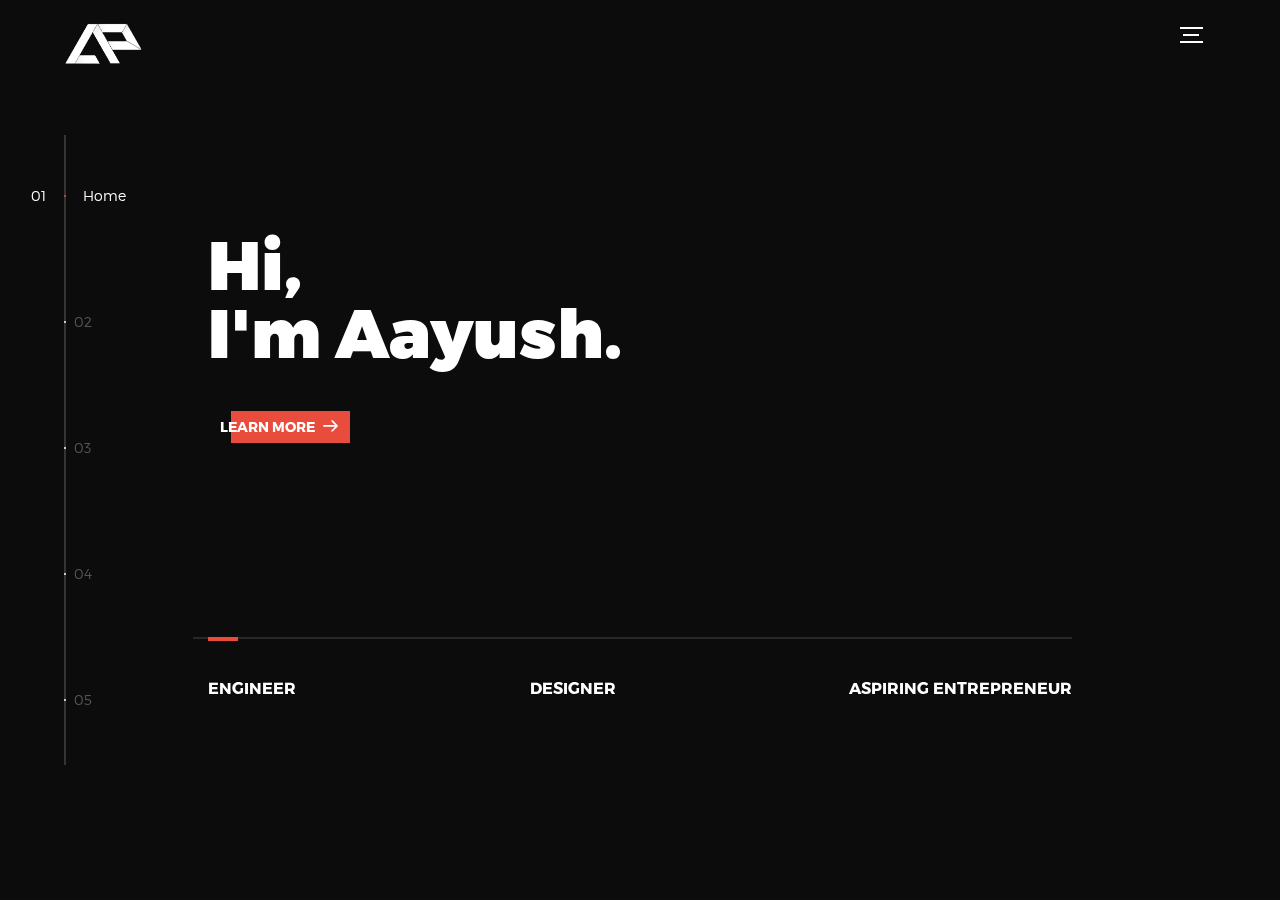
<file: index.html>
<!DOCTYPE html>
<html lang="en">
<head>
  <title>Aayush Patel</title>
  <meta charset="utf-8">
  <meta name="viewport" content="width=device-width, initial-scale=1">
  <meta http-equiv="X-UA-Compatible" content="IE=edge">
  <meta name="description" content="HTML5 website template">
  <meta name="keywords" content="global, template, html, sass, jquery">
  <meta name="author" content="Bucky Maler">
  <link rel="stylesheet" href="assets/css/main.css">
</head>
<body>

<!-- notification for small viewports and landscape oriented smartphones -->
<div class="device-notification">
  <a class="device-notification--logo" href="#0">
    <img src="assets/img/logo.png" alt="Global" style="height 3em">
  </a>
  <p class="device-notification--message">Global has so much to offer that we must request you orient your device to portrait or find a larger screen. You won't be disappointed.</p>
</div>

<div class="perspective effect-rotate-left">
  <div class="container"><div class="outer-nav--return"></div>
    <div id="viewport" class="l-viewport">
      <div class="l-wrapper">
        <header class="header">
          <a class="header--logo" href="/index.html">
            <img src="assets/img/logo.png" style="height: 3em" href="/index.html">
            <!--<p>Global</p>-->
          </a>
          <div class="header--nav-toggle">
            <span></span>
          </div>
        </header>
        <nav class="l-side-nav">
          <ul class="side-nav">
            <li class="is-active"><span>Home</span></li>
            <li><span>About</span></li>
            <li><span>Projects</span></li>
            <li><span>Résumé</span></li>
            <li><span>Contact</span></li>
          </ul>
        </nav>
        <ul class="l-main-content main-content">
            
            
            
          <li class="l-section section section--is-active">
            <div class="intro">
              <div class="intro--banner">
                <h1>Hi,<br>I'm Aayush.</h1>
                <button class="cta">Learn More
                  <svg version="1.1" id="Layer_1" xmlns="http://www.w3.org/2000/svg" xmlns:xlink="http://www.w3.org/1999/xlink" x="0px" y="0px" viewBox="0 0 150 118" style="enable-background:new 0 0 150 118;" xml:space="preserve">
                  <g transform="translate(0.000000,118.000000) scale(0.100000,-0.100000)">
                    <path d="M870,1167c-34-17-55-57-46-90c3-15,81-100,194-211l187-185l-565-1c-431,0-571-3-590-13c-55-28-64-94-18-137c21-20,33-20,597-20h575l-192-193C800,103,794,94,849,39c20-20,39-29,61-29c28,0,63,30,298,262c147,144,272,271,279,282c30,51,23,60-219,304C947,1180,926,1196,870,1167z"/>
                  </g>
                  </svg>
                  <span class="btn-background"></span>
                </button>
                <!--<img src="assets/img/introduction-visual.png" alt="Welcome">-->
              </div>
              <div class="intro--options">
                <a>
                  <h3>Engineer</h3>
                </a>
                <a>
                  <h3>Designer</h3>
                </a>
                <a>
                  <h3>Aspiring Entrepreneur</h3>
                </a>
              </div>
            </div>
          </li>
            
            
            <!-- and I am a second-year student at the University of California, Berkeley. I am majoring in <b style="font-weight: 600">mechanical engineering</b> and minoring in <b style="font-weight: 600">electrical engineering</b> and <b style="font-weight: 600">computer science</b>, with a focus on <b style="font-weight: 600">product design</b> and <b style="font-weight: 600">entrepreneurship-->
            
            
          <li class="l-section section">
            <div class="about">
              <div class="about--banner">
                  <h3 style="display: inline">I am a second-year student attending </h3>
                  <h2 style="display: inline">UC Berkeley</h2>
                  <h3 style="display: inline">.</h3>
                  <br>
                  <br>
                  <h3 style="display: inline">I am majoring in </h3>
                  <h2 style="display: inline">mechanical engineering</h2>
                  <h3 style="display: inline"> and minoring in </h3>
                  <h2 style="display: inline">electrical engineering </h2>
                  <h3 style="display: inline"> and </h3>
                  <h2 style="display: inline">computer science</h2>
                  <h3 style="display: inline">, with a focus on </h3>
                  <h2 style="display:inline">product design </h2>
                  <h3 style="display: inline">and </h3>
                  <h2 style="display: inline"> entrepreneurship </h2>
                  <h3 style="display: inline">.</h3>
                  <br>
                  <br>
                    <br>
                  <h3>On my <i>free time</i>, I'm usually:</h3>
                  
                    <h3 >Hacking, DIY-ing, Learning off Youtube, Photographing, Listening to EDM</h3>
                  
                <!--<a href="#0">Learn More
                  <span>
                    <svg version="1.1" id="Layer_1" xmlns="http://www.w3.org/2000/svg" xmlns:xlink="http://www.w3.org/1999/xlink" x="0px" y="0px" viewBox="0 0 150 118" style="enable-background:new 0 0 150 118;" xml:space="preserve">
                    <g transform="translate(0.000000,118.000000) scale(0.100000,-0.100000)">
                      <path d="M870,1167c-34-17-55-57-46-90c3-15,81-100,194-211l187-185l-565-1c-431,0-571-3-590-13c-55-28-64-94-18-137c21-20,33-20,597-20h575l-192-193C800,103,794,94,849,39c20-20,39-29,61-29c28,0,63,30,298,262c147,144,272,271,279,282c30,51,23,60-219,304C947,1180,926,1196,870,1167z"/>
                    </g>
                    </svg>
                  </span>
                </a>-->
                
              </div>
                
              <!--<div class="about--options">
                <a href="#0">
                  <h3>Winners</h3>
                </a>
                <a href="#0">
                  <h3>Philosophy</h3>
                </a>
                <a href="#0">
                  <h3>History</h3>
                </a>
              </div>-->
            </div>
            <div><img src="assets/img/bear2.png" class="customimg"></div>
          </li>
            
            
            
            
          <li class="l-section section">
            <div class="work">
              <h2>Some stuff I've been working on.</h2>
              <div class="work--lockup">
                <ul class="slider">
                  <li class="slider--item slider--item-left">
                    <a href="#0">
                      <div class="slider--item-image">
                        <img src="assets/img/vacuum.jpg" alt="Victory">
                      </div>
                      <p class="slider--item-title">TVAC Chamber</p>
                      <p class="slider--item-description">-Led the design and depressurization of an industry-scale vacuum chamber for flight-ready satellite TVAC testing</p>
                    </a>
                  </li>
                  <li class="slider--item slider--item-center">
                    <a href="#0">
                      <div class="slider--item-image">
                        <img src="assets/img/plane.png" alt="Metiew and Smith">
                      </div>
                      <p class="slider--item-title">VTOL PAV</p>
                      <p class="slider--item-description">-Designed a personal air vehicle for middle-class consumers<br>-Awarded 1st Place by ASME and Best Use of Fusion 360 by Autodesk</p>
                    </a>
                  </li>
                  <li class="slider--item slider--item-right">
                    <a href="#0">
                      <div class="slider--item-image">
                        <img src="assets/img/SMS%20Chatbot.jpg" alt="Alex Nowak">
                      </div>
                      <p class="slider--item-title">Nest Chatbot</p>
                      <p class="slider--item-description">-Developed a NLP-based chatbot to control Nest Thermostats<br>-Awarded Best Use of Google App Engine by Google</p>
                    </a>
                  </li>
                </ul>
                <div class="slider--prev">
                  <svg version="1.1" id="Layer_1" xmlns="http://www.w3.org/2000/svg" xmlns:xlink="http://www.w3.org/1999/xlink" x="0px" y="0px"
                  viewBox="0 0 150 118" style="enable-background:new 0 0 150 118;" xml:space="preserve">
                  <g transform="translate(0.000000,118.000000) scale(0.100000,-0.100000)">
                    <path d="M561,1169C525,1155,10,640,3,612c-3-13,1-36,8-52c8-15,134-145,281-289C527,41,562,10,590,10c22,0,41,9,61,29
                    c55,55,49,64-163,278L296,510h575c564,0,576,0,597,20c46,43,37,109-18,137c-19,10-159,13-590,13l-565,1l182,180
                    c101,99,187,188,193,199c16,30,12,57-12,84C631,1174,595,1183,561,1169z"/>
                  </g>
                  </svg>
                </div>
                <div class="slider--next">
                  <svg version="1.1" id="Layer_1" xmlns="http://www.w3.org/2000/svg" xmlns:xlink="http://www.w3.org/1999/xlink" x="0px" y="0px" viewBox="0 0 150 118" style="enable-background:new 0 0 150 118;" xml:space="preserve">
                  <g transform="translate(0.000000,118.000000) scale(0.100000,-0.100000)">
                    <path d="M870,1167c-34-17-55-57-46-90c3-15,81-100,194-211l187-185l-565-1c-431,0-571-3-590-13c-55-28-64-94-18-137c21-20,33-20,597-20h575l-192-193C800,103,794,94,849,39c20-20,39-29,61-29c28,0,63,30,298,262c147,144,272,271,279,282c30,51,23,60-219,304C947,1180,926,1196,870,1167z"/>
                  </g>
                  </svg>
                </div>
              </div>
            </div>
          </li>
            
            
            
            
            
    <li class="l-section section">    
        <div class="resume_banner">

            <div class="resume_box" >
          
                <img class="resume_img" src="assets/img/resume.png">
                
            </div>
            <div class="button_box1">
                <a class="resume_button" href="assets/img/resume.png" target="_blank">Open in New Tab</a>
            </div>
            <div class="button_box2">
                <a class="resume_button" href="assets/img/resume.png" download="Aayush_Patel_Resume">Download</a>
            </div>
            
        </div>
    </li>
        
            
        
            
          
            
          <li class="l-section section">
            <div class="contact">
              <div class="contact--lockup">
                <div class="modal">
                  <div class="modal--information">
                    <p>Berkeley, CA</p>
                    <p>37.8719° N, 122.2585° W</p>
    
                  </div>
                  <ul class="modal--options">
                    <li><a href="https://www.linkedin.com/in/aayushpatel1/" target="_blank">Linkedin</a></li>
                    <li><a href="mailto:aayushpatel76@gmail.com">Email</a></li>
                  </ul>
                </div>
              </div>
            </div>
          </li>
            
          <!--  
          <li class="l-section section">
            <div class="hire">
              <h2>You want us to do</h2>
               checkout formspree.io for easy form setup
              <form class="work-request">
                <div class="work-request--options">
                  <span class="options-a">
                    <input id="opt-1" type="checkbox" value="app design">
                    <label for="opt-1">
                      <svg version="1.1" id="Layer_1" xmlns="http://www.w3.org/2000/svg" xmlns:xlink="http://www.w3.org/1999/xlink" x="0px" y="0px"
                      viewBox="0 0 150 111" style="enable-background:new 0 0 150 111;" xml:space="preserve">
                      <g transform="translate(0.000000,111.000000) scale(0.100000,-0.100000)">
                        <path d="M950,705L555,310L360,505C253,612,160,700,155,700c-6,0-44-34-85-75l-75-75l278-278L550-5l475,475c261,261,475,480,475,485c0,13-132,145-145,145C1349,1100,1167,922,950,705z"/>
                      </g>
                      </svg>
                      App Design
                    </label>
                    <input id="opt-2" type="checkbox" value="graphic design">
                    <label for="opt-2">
                      <svg version="1.1" id="Layer_1" xmlns="http://www.w3.org/2000/svg" xmlns:xlink="http://www.w3.org/1999/xlink" x="0px" y="0px"
                      viewBox="0 0 150 111" style="enable-background:new 0 0 150 111;" xml:space="preserve">
                      <g transform="translate(0.000000,111.000000) scale(0.100000,-0.100000)">
                        <path d="M950,705L555,310L360,505C253,612,160,700,155,700c-6,0-44-34-85-75l-75-75l278-278L550-5l475,475c261,261,475,480,475,485c0,13-132,145-145,145C1349,1100,1167,922,950,705z"/>
                      </g>
                      </svg>
                      Graphic Design
                    </label>
                    <input id="opt-3" type="checkbox" value="motion design">
                    <label for="opt-3">
                      <svg version="1.1" id="Layer_1" xmlns="http://www.w3.org/2000/svg" xmlns:xlink="http://www.w3.org/1999/xlink" x="0px" y="0px"
                      viewBox="0 0 150 111" style="enable-background:new 0 0 150 111;" xml:space="preserve">
                      <g transform="translate(0.000000,111.000000) scale(0.100000,-0.100000)">
                        <path d="M950,705L555,310L360,505C253,612,160,700,155,700c-6,0-44-34-85-75l-75-75l278-278L550-5l475,475c261,261,475,480,475,485c0,13-132,145-145,145C1349,1100,1167,922,950,705z"/>
                      </g>
                      </svg>
                      Motion Design
                    </label>
                  </span>
                  <span class="options-b">
                    <input id="opt-4" type="checkbox" value="ux design">
                    <label for="opt-4">
                      <svg version="1.1" id="Layer_1" xmlns="http://www.w3.org/2000/svg" xmlns:xlink="http://www.w3.org/1999/xlink" x="0px" y="0px"
                      viewBox="0 0 150 111" style="enable-background:new 0 0 150 111;" xml:space="preserve">
                      <g transform="translate(0.000000,111.000000) scale(0.100000,-0.100000)">
                        <path d="M950,705L555,310L360,505C253,612,160,700,155,700c-6,0-44-34-85-75l-75-75l278-278L550-5l475,475c261,261,475,480,475,485c0,13-132,145-145,145C1349,1100,1167,922,950,705z"/>
                      </g>
                      </svg>
                      UX Design
                    </label>
                    <input id="opt-5" type="checkbox" value="webdesign">
                    <label for="opt-5">
                      <svg version="1.1" id="Layer_1" xmlns="http://www.w3.org/2000/svg" xmlns:xlink="http://www.w3.org/1999/xlink" x="0px" y="0px"
                      viewBox="0 0 150 111" style="enable-background:new 0 0 150 111;" xml:space="preserve">
                      <g transform="translate(0.000000,111.000000) scale(0.100000,-0.100000)">
                        <path d="M950,705L555,310L360,505C253,612,160,700,155,700c-6,0-44-34-85-75l-75-75l278-278L550-5l475,475c261,261,475,480,475,485c0,13-132,145-145,145C1349,1100,1167,922,950,705z"/>
                      </g>
                      </svg>
                      Webdesign
                    </label>
                    <input id="opt-6" type="checkbox" value="marketing">
                    <label for="opt-6">
                      <svg version="1.1" id="Layer_1" xmlns="http://www.w3.org/2000/svg" xmlns:xlink="http://www.w3.org/1999/xlink" x="0px" y="0px"
                      viewBox="0 0 150 111" style="enable-background:new 0 0 150 111;" xml:space="preserve">
                      <g transform="translate(0.000000,111.000000) scale(0.100000,-0.100000)">
                        <path d="M950,705L555,310L360,505C253,612,160,700,155,700c-6,0-44-34-85-75l-75-75l278-278L550-5l475,475c261,261,475,480,475,485c0,13-132,145-145,145C1349,1100,1167,922,950,705z"/>
                      </g>
                      </svg>
                      Marketing
                    </label>
                  </span>
                </div>
                <div class="work-request--information">
                  <div class="information-name">
                    <input id="name" type="text" spellcheck="false">
                    <label for="name">Name</label>
                  </div>
                  <div class="information-email">
                    <input id="email" type="email" spellcheck="false">
                    <label for="email">Email</label>
                  </div>
                </div>
                <input type="submit" value="Send Request">
              </form>
            </div>
          </li>
        --> 
            
            
            
            
            
        </ul>
      </div>
    </div>
  </div>
  <ul class="outer-nav">
    <li >Home</li>
    <li>About</li>
    <li>Projects</li>
    <li>Résumé</li>
    <li>Contact</li>
  </ul>
</div>

<script src="https://ajax.googleapis.com/ajax/libs/jquery/2.2.4/jquery.min.js"></script>
<script>window.jQuery || document.write('<script src="assets/js/vendor/jquery-2.2.4.min.js"><\/script>')</script>
<script src="assets/js/functions-min.js"></script>
</body>
</html>
</file>
<file: assets/css/main.css>
@font-face {
    font-family: 'Montserrat';
    src: url("fonts/Montserrat-Black.eot");
    src: local("☺"), url("fonts/Montserrat-Black.woff") format("woff"), url("fonts/Montserrat-Black.ttf") format("truetype"), url("fonts/Montserrat-Black.svg") format("svg");
    font-weight: 900;
    font-style: normal
}

@font-face {
    font-family: 'Montserrat';
    src: url("fonts/Montserrat-Bold.eot");
    src: local("☺"), url("fonts/Montserrat-Bold.woff") format("woff"), url("fonts/Montserrat-Bold.ttf") format("truetype"), url("fonts/Montserrat-Bold.svg") format("svg");
    font-weight: 700;
    font-style: normal
}

@font-face {
    font-family: 'Montserrat';
    src: url("fonts/Montserrat-Regular.eot");
    src: local("☺"), url("fonts/Montserrat-Regular.woff") format("woff"), url("fonts/Montserrat-Regular.ttf") format("truetype"), url("fonts/Montserrat-Regular.svg") format("svg");
    font-weight: 400;
    font-style: normal
}

@font-face {
    font-family: 'Montserrat';
    src: url("fonts/Montserrat-Light.eot");
    src: local("☺"), url("fonts/Montserrat-Light.woff") format("woff"), url("fonts/Montserrat-Light.ttf") format("truetype"), url("fonts/Montserrat-Light.svg") format("svg");
    font-weight: 300;
    font-style: normal
}


/*! normalize.css v3.0.2 | MIT License | git.io/normalize */

html {
    font-family: sans-serif;
    -ms-text-size-adjust: 100%;
    -webkit-text-size-adjust: 100%
}

body {
    margin: 0
}

article,
aside,
details,
figcaption,
figure,
footer,
header,
hgroup,
main,
menu,
nav,
section,
summary {
    display: block
}

audio,
canvas,
progress,
video {
    display: inline-block;
    vertical-align: baseline
}

audio:not([controls]) {
    display: none;
    height: 0
}

[hidden],
template {
    display: none
}

a {
    background-color: transparent
}

a:active,
a:hover {
    outline: 0
}

abbr[title] {
    border-bottom: 1px dotted
}

b,
strong {
    font-weight: bold
}

dfn {
    font-style: italic
}

h1 {
    font-size: 2em;
    margin: 0.67em 0
}

mark {
    background: #ff0;
    color: #000
}

small {
    font-size: 80%
}

sub,
sup {
    font-size: 75%;
    line-height: 0;
    position: relative;
    vertical-align: baseline
}

sup {
    top: -0.5em
}

sub {
    bottom: -0.25em
}

img {
    border: 0
}

svg:not(:root) {
    overflow: hidden
}

figure {
    margin: 1em 40px
}

hr {
    box-sizing: content-box;
    height: 0
}

pre {
    overflow: auto
}

code,
kbd,
pre,
samp {
    font-family: monospace, monospace;
    font-size: 1em
}

button,
input,
optgroup,
select,
textarea {
    color: inherit;
    font: inherit;
    margin: 0
}

button {
    overflow: visible
}

button,
select {
    text-transform: none
}

button,
html input[type="button"],
input[type="reset"],
input[type="submit"] {
    -webkit-appearance: button;
    cursor: pointer
}

button[disabled],
html input[disabled] {
    cursor: default
}

button::-moz-focus-inner,
input::-moz-focus-inner {
    border: 0;
    padding: 0
}

input {
    line-height: normal
}

input[type="checkbox"],
input[type="radio"] {
    box-sizing: border-box;
    padding: 0
}

input[type="number"]::-webkit-inner-spin-button,
input[type="number"]::-webkit-outer-spin-button {
    height: auto
}

input[type="search"] {
    -webkit-appearance: textfield;
    box-sizing: content-box
}

input[type="search"]::-webkit-search-cancel-button,
input[type="search"]::-webkit-search-decoration {
    -webkit-appearance: none
}

fieldset {
    border: 1px solid #c0c0c0;
    margin: 0 2px;
    padding: 0.35em 0.625em 0.75em
}

legend {
    border: 0;
    padding: 0
}

textarea {
    overflow: auto
}

optgroup {
    font-weight: bold
}

table {
    border-collapse: collapse;
    border-spacing: 0
}

td,
th {
    padding: 0
}

::-moz-selection {
    background: transparent;
}

::selection {
    background:  transparent;
}

::-moz-selection {
    background:  transparent;
}

img::-moz-selection {
    background: transparent
}

img::selection {
    background: transparent
}

img::-moz-selection {
    background: transparent
}

body {
    -webkit-tap-highlight-color: #FFF498
}

body {
    background-color: #0c0c0c;
    font-size: 14px;
    line-height: 1.6;
    font-family: "Montserrat", sans-serif;
    color: #fff;
    -webkit-font-smoothing: antialiased;
    -webkit-text-size-adjust: 100%
}

.l-viewport {
    position: relative;
    width: 100%;
    height: 100vh;
    box-shadow: 0 0 45px 5px rgba(0, 0, 0, 0.85);
    overflow: hidden
}

.l-wrapper {
    position: relative;
    width: 1440px;
    max-width: 90%;
    height: 100%;
    margin: 0 auto
}

.l-side-nav {
    position: absolute;
    left: 0;
    display: -webkit-box;
    display: -webkit-flex;
    display: -ms-flexbox;
    display: flex;
    height: 100%;
    -webkit-box-align: center;
    -webkit-align-items: center;
    -ms-flex-align: center;
    align-items: center
}

.l-side-nav::before {
    content: "";
    position: absolute;
    top: 50%;
    left: 0;
    -webkit-transform: translateY(-50%);
    transform: translateY(-50%);
    width: 2px;
    height: 70%;
    max-height: 750px;
    background-color: #555;
    opacity: .55;
    z-index: 10
}

@media (max-width: 1180px) {
    .l-side-nav {
        display: none
    }
}

.l-main-content {
    position: relative;
    width: 100%;
    height: 100%;
    margin: 0;
    padding: 0;
    list-style: none
}

.l-section {
    position: absolute;
    width: 100%;
    height: 100%
}

.device-notification {
    display: none;
    position: fixed;
    top: 0;
    left: 0;
    width: 100%;
    height: 100%;
    -webkit-box-orient: vertical;
    -webkit-box-direction: normal;
    -webkit-flex-direction: column;
    -ms-flex-direction: column;
    flex-direction: column;
    -webkit-box-align: center;
    -webkit-align-items: center;
    -ms-flex-align: center;
    -ms-grid-row-align: center;
    align-items: center;
    -webkit-box-pack: center;
    -webkit-justify-content: center;
    -ms-flex-pack: center;
    justify-content: center;
    background-color: #0c0c0c;
    z-index: 12
}

.device-notification--logo {
    display: -webkit-box;
    display: -webkit-flex;
    display: -ms-flexbox;
    display: flex;
    -webkit-box-align: center;
    -webkit-align-items: center;
    -ms-flex-align: center;
    align-items: center;
    text-decoration: none;
    color: #fff
}

.device-notification--logo p {
    margin: 0 0 0 10px;
    font-size: 16px;
    font-weight: 700;
    text-transform: uppercase
}

.device-notification--message {
    width: 70%;
    margin: 30px 0 0 0;
    font-weight: 700;
    text-align: center
}

@media (max-width: 767px) and (min-width: 601px) and (max-height: 680px) {
    .device-notification {
        display: -webkit-box;
        display: -webkit-flex;
        display: -ms-flexbox;
        display: flex
    }
}

@media (max-width: 600px) and (min-width: 480px) and (max-height: 580px) {
    .device-notification {
        display: -webkit-box;
        display: -webkit-flex;
        display: -ms-flexbox;
        display: flex
    }
}

@media (max-width: 736px) and (min-width: 360px) and (orientation: landscape) {
    .device-notification {
        display: -webkit-box;
        display: -webkit-flex;
        display: -ms-flexbox;
        display: flex
    }
}

@media(max-width: 359px) {
    .device-notification {
        display: -webkit-box;
        display: -webkit-flex;
        display: -ms-flexbox;
        display: flex
    }
}

.section {
    opacity: 0;
    visibility: hidden;
    -webkit-transition: opacity .4s ease-in-out, visibility 0s .4s;
    transition: opacity .4s ease-in-out, visibility 0s .4s
}

.section--is-active {
    opacity: 1;
    visibility: visible;
    z-index: 1;
    -webkit-transition: opacity .4s ease-in-out .4s;
    transition: opacity .4s ease-in-out .4s
}

.section--next {
    -webkit-transform: translateY(-45px);
    transform: translateY(-45px);
    -webkit-transition: -webkit-transform .4s ease-in-out;
    transition: -webkit-transform .4s ease-in-out;
    transition: transform .4s ease-in-out;
    transition: transform .4s ease-in-out, -webkit-transform .4s ease-in-out
}

.section--prev {
    -webkit-transform: translateY(45px);
    transform: translateY(45px);
    -webkit-transition: -webkit-transform .4s ease-in-out;
    transition: -webkit-transform .4s ease-in-out;
    transition: transform .4s ease-in-out;
    transition: transform .4s ease-in-out, -webkit-transform .4s ease-in-out
}

.header {
    position: absolute;
    top: 0;
    left: 0;
    display: -webkit-box;
    display: -webkit-flex;
    display: -ms-flexbox;
    display: flex;
    width: 100%;
    height: 70px;
    -webkit-box-align: center;
    -webkit-align-items: center;
    -ms-flex-align: center;
    align-items: center;
    -webkit-box-pack: justify;
    -webkit-justify-content: space-between;
    -ms-flex-pack: justify;
    justify-content: space-between;
    z-index: 10
}

.header--logo {
    display: -webkit-box;
    display: -webkit-flex;
    display: -ms-flexbox;
    display: flex;
    -webkit-box-align: center;
    -webkit-align-items: center;
    -ms-flex-align: center;
    align-items: center;
    text-decoration: none;
    color: #fff;
    padding-top: 16px;
}

.header--logo p {
    margin: 0 0 0 10px;
    font-size: 16px;
    font-weight: 700;
    text-transform: uppercase
}

.header--nav-toggle {
    display: -webkit-box;
    display: -webkit-flex;
    display: -ms-flexbox;
    display: flex;
    width: 50px;
    height: 50px;
    -webkit-box-orient: vertical;
    -webkit-box-direction: normal;
    -webkit-flex-direction: column;
    -ms-flex-direction: column;
    flex-direction: column;
    -webkit-box-align: center;
    -webkit-align-items: center;
    -ms-flex-align: center;
    align-items: center;
    -webkit-box-pack: center;
    -webkit-justify-content: center;
    -ms-flex-pack: center;
    justify-content: center;
    cursor: pointer
}

.header--nav-toggle span,
.header--nav-toggle::before,
.header--nav-toggle::after {
    content: "";
    position: relative;
    width: 16px;
    height: 2px;
    background-color: #fff
}

.header--nav-toggle::before {
    bottom: 5px;
    width: 23px
}

.header--nav-toggle::after {
    top: 5px;
    width: 23px
}

.header--cta {
    position: absolute;
    top: 50%;
    left: 50%;
    -webkit-transform: translate(-50%, -50%);
    transform: translate(-50%, -50%);
    padding: 0 20px;
    line-height: 30px;
    text-decoration: none;
    color: #fff;
    font-weight: 700;
    text-transform: uppercase;
    background-color: #0f33ff;
    border: none;
    opacity: 0;
    visibility: hidden;
    -webkit-transition: opacity .4s ease-in-out, visibility 0s .4s;
    transition: opacity .4s ease-in-out, visibility 0s .4s
}

.header--cta:focus {
    outline: none
}

.header--cta.is-active {
    opacity: 1;
    visibility: visible;
    -webkit-transition: opacity .4s ease-in-out .4s;
    transition: opacity .4s ease-in-out .4s
}

@media (max-width: 767px) {
    .header--cta {
        display: none
    }
}

.side-nav {
    position: relative;
    display: -webkit-box;
    display: -webkit-flex;
    display: -ms-flexbox;
    display: flex;
    width: 100px;
    height: 70%;
    max-height: 750px;
    -webkit-box-orient: vertical;
    -webkit-box-direction: normal;
    -webkit-flex-direction: column;
    -ms-flex-direction: column;
    flex-direction: column;
    -webkit-justify-content: space-around;
    -ms-flex-pack: distribute;
    justify-content: space-around;
    margin: 0;
    padding: 0;
    list-style-position: inside;
    z-index: 10
}

.side-nav>li {
    position: relative;
    top: -5px;
    color: #fff;
    font-size: 6px;
    cursor: pointer
}

.side-nav>li span {
    position: relative;
    top: 3px;
    left: 10px;
    color: #fff;
    font-size: 14px;
    font-weight: 300;
    opacity: 0;
    visibility: hidden
}

.side-nav>li::before {
    position: absolute;
    top: 3px;
    left: 10px;
    color: #555;
    font-size: 14px;
    font-weight: 300
}

.side-nav li:nth-child(1)::before {
    content: "01"
}

.side-nav li:nth-child(2)::before {
    content: "02"
}

.side-nav li:nth-child(3)::before {
    content: "03"
}

.side-nav li:nth-child(4)::before {
    content: "04"
}

.side-nav li:nth-child(5)::before {
    content: "05"
}

.side-nav li.is-active { /*for the side dots on the navi*/
    color: #e74c3c;
    -webkit-transition: color .4s ease-in-out;
    transition: color .4s ease-in-out
}

.side-nav li.is-active span {
    opacity: 1;
    visibility: visible;
    -webkit-transition: opacity .4s ease-in-out;
    transition: opacity .4s ease-in-out
}

.side-nav li.is-active::before {
    left: -33px;
    color: #fff
}

.intro {
    position: relative;
    display: -webkit-box;
    display: -webkit-flex;
    display: -ms-flexbox;
    display: flex;
    width: 900px;
    max-width: 75%;
    height: 100%;
    -webkit-box-orient: vertical;
    -webkit-box-direction: normal;
    -webkit-flex-direction: column;
    -ms-flex-direction: column;
    flex-direction: column;
    -webkit-box-pack: center;
    -webkit-justify-content: center;
    -ms-flex-pack: center;
    justify-content: center;
    margin: 0 auto
}

@media (max-width: 1180px) {
    .intro {
        max-width: 100%
    }
}

.intro--banner {
    position: relative;
    height: 475px
}

.intro--banner::before {
    content: "";
    position: absolute;
    bottom: 20px;
    left: -15px;
    right: 0;
    height: 2px;
    background-color: #282828
}

.intro--banner::after {
    content: "";
    position: absolute;
    bottom: 18px;
    left: 0;
    width: 30px;
    height: 4px;
    background-color: #e74c3c/*for the main page rectangle*/
}

.intro--banner h1 {
    position: relative;
    font-size: 68px;
    font-weight: 900;
    line-height: 1;
    z-index: 1
}

.intro--banner button {
    position: relative;
    padding: 5px 17px 5px 12px;
    font-weight: 700;
    text-transform: uppercase;
    background-color: transparent;
    border: none
}

.intro--banner button .btn-background {
    position: absolute;
    top: 0;
    left: 23px;
    right: 0;
    height: 100%;
    background-color: #e74c3c; /*main page learn more button*/
    z-index: -1;
    -webkit-transition: left .2s ease-in-out;
    transition: left .2s ease-in-out
}

.intro--banner button:hover .btn-background {
    left: 0
}

.intro--banner button:focus {
    outline: none
}

.intro--banner button svg {
    position: relative;
    left: 5px;
    width: 15px;
    fill: #fff
}

.intro--banner img {
    position: absolute;
    bottom: 21px;
    right: -12px;
    width: 50%
}

.intro--options {
    display: -webkit-box;
    display: -webkit-flex;
    display: -ms-flexbox;
    display: flex;
    -webkit-box-pack: justify;
    -webkit-justify-content: space-between;
    -ms-flex-pack: justify;
    justify-content: space-between;
    margin: 0;
    padding: 0;
    list-style: none
}

.intro--options>a {
    max-width: 250px;
    text-decoration: none;
    color: #fff;
    -webkit-transition: color .2s ease-in-out;
    transition: color .2s ease-in-out
}

.intro--options>a:hover {
    /*color: #fff */
}

.intro--options h3 {
    font-size: 16px;
    text-transform: uppercase
}

.intro--options p {
    margin-bottom: 0
}

@media (max-width: 900px) {
    .intro--banner {
        height: 380px
    }
    .intro--banner h1 {
        font-size: 55px
    }
    .intro--banner img {
        width: 430px
    }
    .intro--options>a {
        margin-right: 30px
    }
    .intro--options>a:last-child {
        margin-right: 0
    }
}

@media (max-width: 767px) {
    .intro--banner {
        height: 305px
    }
    .intro--banner h1 {
        font-size: 44px
    }
    .intro--banner img {
        width: 330px
    }
    .intro--options {
        display: block
    }
    .intro--options>a {
        display: block;
        max-width: 100%;
        margin: 0 0 30px 0
    }
    .intro--options>a:last-child {
        margin-bottom: 0
    }
}

@media (max-width: 600px) {
    .intro--banner {
        height: 360px
    }
    .intro--banner h1 {
        font-size: 55px
    }
    .intro--banner img {
        display: none
    }
}

@media (max-width: 600px) and (max-height: 750px) {
    .intro--banner {
        height: auto
    }
    .intro--banner::before,
    .intro--banner::after {
        display: none
    }
    .intro--banner h1 {
        margin-top: 0
    }
    .intro--options {
        display: none
    }
}

.work {
    position: relative;
    display: -webkit-box;
    display: -webkit-flex;
    display: -ms-flexbox;
    display: flex;
    width: 960px;
    max-width: 80%;
    height: 100%;
    -webkit-box-orient: vertical;
    -webkit-box-direction: normal;
    -webkit-flex-direction: column;
    -ms-flex-direction: column;
    flex-direction: column;
    -webkit-box-pack: center;
    -webkit-justify-content: center;
    -ms-flex-pack: center;
    justify-content: center;
    margin: 0 auto
}

@media (max-width: 1180px) {
    .work {
        max-width: 100%
    }
}

.work h2 {
    margin: 0 0 20px 0;
    font-size: 30px;
    text-align: center
}

.work--lockup {
    position: relative
}

.work--lockup .slider {
    position: relative;
    display: -webkit-box;
    display: -webkit-flex;
    display: -ms-flexbox;
    display: flex;
    width: 80%;
    margin: 0 auto;
    padding: 0;
    list-style: none
}

.work--lockup .slider--item {
    position: absolute;
    display: none;
    text-align: center
}

.work--lockup .slider--item a {
    text-decoration: none;
    color: #858585
}

.work--lockup .slider--item-title {
    margin-top: 10px;
    font-size: 12px;
    font-weight: 700;
    text-transform: uppercase;
    color: #fff;
}

.work--lockup .slider--item-description {
    display: none;
    max-width: 250px;
    margin: 0 auto
}

.work--lockup .slider--item-image {
    width: 150px;
    height: 150px;
    margin: 0 auto;
    border-radius: 50%;
    overflow: hidden;
    border-width: 7px;
    border-style: inset;
    border-color: #e74c3c;    
    
}

.work--lockup .slider--item-image img {
    width: 100%
}

.work--lockup .slider--item-left {
    top: 50%;
    left: 0;
    -webkit-transform: translateY(-50%);
    transform: translateY(-50%);
    display: block
}

.work--lockup .slider--item-right {
    top: 50%;
    right: 0;
    -webkit-transform: translateY(-50%);
    transform: translateY(-50%);
    display: block
}

.work--lockup .slider--item-center {
    position: relative;
    top: 30px;
    left: 50%;
    -webkit-transform: translateX(-50%);
    transform: translateX(-50%);
    display: block
}

.work--lockup .slider--item-center a {
    color: #fff
}

.work--lockup .slider--item-center .slider--item-title {
    margin-top: 25px;
    font-size: 16px
}

.work--lockup .slider--item-center .slider--item-description {
    display: block
}

.work--lockup .slider--item-center .slider--item-image {
    width: 300px;
    height: 300px
}

.work--lockup .slider--next,
.work--lockup .slider--prev {
    position: absolute;
    top: 160px;
    display: -webkit-box;
    display: -webkit-flex;
    display: -ms-flexbox;
    display: flex;
    width: 50px;
    height: 50px;
    -webkit-box-align: center;
    -webkit-align-items: center;
    -ms-flex-align: center;
    align-items: center;
    -webkit-box-pack: center;
    -webkit-justify-content: center;
    -ms-flex-pack: center;
    justify-content: center;
    background-color: #282828;
    border-radius: 50%;
    cursor: pointer
}

.work--lockup .slider--next svg,
.work--lockup .slider--prev svg {
    width: 20px;
    fill: #fff
}

.work--lockup .slider--next {
    right: 0
}

.work--lockup .slider--prev {
    left: 0
}

@media (max-width: 900px) {
    .work--lockup .slider--item-image {
        width: 120px;
        height: 120px
    }
    .work--lockup .slider--item-center .slider--item-image {
        width: 240px;
        height: 240px
    }
    .work--lockup .slider--next,
    .work--lockup .slider--prev {
        top: 130px
    }
}

@media (max-width: 767px) {
    .work--lockup .slider {
        width: 75%
    }
    .work--lockup .slider--item-image {
        width: 90px;
        height: 90px
    }
    .work--lockup .slider--item-center .slider--item-image {
        width: 190px;
        height: 190px
    }
    .work--lockup .slider--next,
    .work--lockup .slider--prev {
        top: 105px
    }
}

@media (max-width: 600px) {
    .work--lockup .slider {
        width: auto
    }
    .work--lockup .slider--item-left,
    .work--lockup .slider--item-right {
        display: none
    }
}

.about {
    position: relative;
    display: -webkit-box;
    display: -webkit-flex;
    display: -ms-flexbox;
    display: flex;
    width: 900px;
    max-width: 75%;
    height: 100%;
    -webkit-box-orient: vertical;
    -webkit-box-direction: normal;
    -webkit-flex-direction: column;
    -ms-flex-direction: column;
    flex-direction: column;
    -webkit-box-pack: center;
    -webkit-justify-content: center;
    -ms-flex-pack: center;
    justify-content: center;
    margin: 0 auto
}

@media (max-width: 1180px) {
    .about {
        max-width: 100%
    }
}

.about--banner {
    position: relative;
    height: 475px
}


.about--banner img{
    z-index: -1;
    opacity: 0.6;
    width: 50%;
    position: fixed;
    left: 0px;
    bottom:50px;    
    
}

/*
.about--banner::before {
    content: "";
    position: absolute;
    top: 20px;
    z-index: -1;
    left: 500px;
    -webkit-transform: rotate(-25deg);
    transform: rotate(-25deg);
    border: 70px solid #e74c3c;
    border-right-color: transparent;
    border-bottom-color: transparent;
    opacity: 0.4;
}

.about--banner::after {
    content: "";
    opacity: 0.4;
    position: absolute;
    top: 150px;
    z-index: -1;
    left: 650px;
    -webkit-transform: rotate(-25deg);
    transform: rotate(-10deg);
    border: 30px solid #e74c3c;
    border-right-color: transparent;
    border-bottom-color: transparent;
}*/

.about--banner h3 {
    /*position: relative;*/
    /*margin-top: 0px;*/
    font-size: 1.8rem;
    padding: none;
    font-weight: 500;
    margin: none;
    margin-bottom: 0px;
    margin-top: 0px;
    /*line-height: 1;*/
    z-index: 1
}

.about--banner h2 {
    /*position: relative;*/
    /*margin-top: 0px;*/
    font-size: 2.8rem;
    padding: none;
    font-weight: 00;
    margin: none;
    margin-bottom: 0px;
    margin-top: 0px;
    /*line-height: 1;*/
    z-index: 1
}

/*.about--banner h2::before {
    content: "";
    position: absolute;
    top: 60px;
    left: 268px;
    width: 30px;
    height: 30px;
    background-color: #0f33ff;
    border-radius: 50%
}*/

/*.about--banner h2::after {
    content: "";
    position: absolute;
    top: 255px;
    left: 255px;
    width: 10px;
    height: 10px;
    background-color: #0f33ff
}*/

.about--banner a {
    padding: 5px 17px 5px 0;
    text-decoration: none;
    color: #fff;
    font-weight: 700;
    text-transform: uppercase;
    background-color: transparent
}

.about--banner a:hover svg {
    left: 10px
}

.about--banner a svg {
    position: relative;
    left: 5px;
    width: 15px;
    fill: #fff;
    -webkit-transition: left .2s ease-in-out;
    transition: left .2s ease-in-out
}

.about--banner img {
    position: absolute;
    bottom: -90px;
    right: -12px
}

.about--options {
    display: -webkit-box;
    display: -webkit-flex;
    display: -ms-flexbox;
    display: flex;
    max-width: 600px;
    -webkit-box-pack: justify;
    -webkit-justify-content: space-between;
    -ms-flex-pack: justify;
    justify-content: space-between;
    margin: 0;
    padding: 0;
    list-style: none
}

.about--options>a {
    position: relative;
    width: 150px;
    height: 75px;
    text-decoration: none;
    color: #fff;
    border: 10px solid #0f33ff;
    background-position: center;
    background-size: cover;
    background-repeat: no-repeat
}

.about--options>a:nth-child(1) {
    background-image: url("../img/about-winners.jpg")
}

.about--options>a:nth-child(2) {
    background-image: url("../img/about-philosophy.jpg")
}

.about--options>a:nth-child(3) {
    background-image: url("../img/about-history.jpg")
}

.about--options>a:hover h3 {
    bottom: -50px
}

.about--options h3 {
    position: absolute;
    bottom: -38px;
    left: 10px;
    font-size: 16px;
    text-transform: uppercase;
    -webkit-transition: bottom .2s ease-in-out, left .2s ease-in-out;
    transition: bottom .2s ease-in-out, left .2s ease-in-out
}

@media (max-width: 767px) {
    .about--banner {
        height: 305px
    }
    .about--banner::before {
        top: 0;
        left: 125px
    }
    .about--banner::after {
        top: 35px;
        left: 260px
    }
    
    .about--banner h3 {
    /*position: relative;*/
    /*margin-top: 0px;*/
    font-size: 1.8rem;
    padding: none;
    font-weight: 500;
    margin: none;
    margin-bottom: 0px;
    margin-top: 0px;
    /*line-height: 1;*/
    z-index: 1
}

    .about--banner h2 {
    /*position: relative;*/
    /*margin-top: 0px;*/
    font-size: 2.8rem;
    padding: none;
    font-weight: 00;
    margin: none;
    margin-bottom: 0px;
    margin-top: 0px;
    /*line-height: 1;*/
    z-index: 1
}
    
    
    
    
    
    /*.about--banner h2 {
        margin-top: 10px;
        font-size: 44px
    }*/
    .about--banner h2::before {
        top: 28px;
        left: 168px
    }
    .about--banner h2::after {
        top: 163px;
        left: 163px
    }
    .about--banner img {
        width: 315px
    }
}

@media (max-width: 600px) {
    .about--banner {
        height: auto
    }
    .about--banner::before {
        left: 155px
    }
    .about--banner::after {
        left: 310px
    }
    
    .about--banner h3 {
    /*position: relative;*/
    /*margin-top: 0px;*/
    font-size: 1.1rem;
    padding: none;
    font-weight: 500;
    margin: none;
    margin-bottom: 0px;
    margin-top: 0px;
    /*line-height: 1;*/
    z-index: 1
}

    .about--banner h2 {
    /*position: relative;*/
    /*margin-top: 0px;*/
    font-size: 1.5rem;
    padding: none;
    font-weight: 00;
    margin: none;
    margin-bottom: 0px;
    margin-top: 0px;
    /*line-height: 1;*/
    z-index: 1
}
    
    
    
    /*.about--banner h2 {
        margin-top: 0;
        font-size: 55px
    }*/
    .about--banner h2::before {
        top: 43px;
        left: 214px
    }
    .about--banner h2::after {
        top: 205px;
        left: 205px
    }
    /*.about--banner img {
        display: none
    }*/
    .about--options {
        display: none
    }
}

.contact {
    position: fixed;
    top: 0;
    left: 0;
    width: 100%;
    height: 100%;
    background-image: url("../img/contact-visual.png");
    background-position: center;
    background-size: cover;
    background-repeat: no-repeat
}

.contact--lockup {
    position: relative;
    display: -webkit-box;
    display: -webkit-flex;
    display: -ms-flexbox;
    display: flex;
    width: 900px;
    max-width: 75%;
    height: 100%;
    -webkit-box-align: center;
    -webkit-align-items: center;
    -ms-flex-align: center;
    align-items: center;
    -webkit-box-pack: end;
    -webkit-justify-content: flex-end;
    -ms-flex-pack: end;
    justify-content: flex-end;
    margin: 0 auto
}

@media (max-width: 1180px) {
    .contact--lockup {
        max-width: 90%
    }
}

@media (max-width: 767px) {
    .contact--lockup {
        -webkit-box-pack: center;
        -webkit-justify-content: center;
        -ms-flex-pack: center;
        justify-content: center
    }
}

.contact--lockup .modal {
    padding: 45px 45px;
    text-align: center;
    background-color: #0c0c0c;
    box-shadow: 0 0 30px 0 rgba(0, 0, 0, 0.75)
}

.contact--lockup .modal--information p,
.contact--lockup .modal--information a {
    display: block;
    margin: 14px 0;
    text-decoration: none;
    color: #fff;
    font-weight: 700
}

.contact--lockup .modal--information p {
    margin-top: 0
}

.contact--lockup .modal--options {
    margin: 0;
    padding: 0;
    list-style: none
}

.contact--lockup .modal--options>li {
    width: 130px;
    margin: 0 auto 25px auto
}

.contact--lockup .modal--options li:nth-child(1) {
    background-color: #0077B5
}

.contact--lockup .modal--options li:nth-child(2) {
    background-color:#e74c3c
}

.contact--lockup .modal--options li:nth-child(3) {
    margin-bottom: 0;
    background-color: #0f33ff;
    text-transform: uppercase
}

.contact--lockup .modal--options a {
    display: block;
    width: 100%;
    padding: 8px 0;
    text-decoration: none;
    color: #fff;
    font-weight: 700
}

.hire {
    position: relative;
    display: -webkit-box;
    display: -webkit-flex;
    display: -ms-flexbox;
    display: flex;
    width: 700px;
    max-width: 75%;
    height: 100%;
    -webkit-box-orient: vertical;
    -webkit-box-direction: normal;
    -webkit-flex-direction: column;
    -ms-flex-direction: column;
    flex-direction: column;
    -webkit-box-pack: center;
    -webkit-justify-content: center;
    -ms-flex-pack: center;
    justify-content: center;
    margin: 0 auto
}

@media (max-width: 1180px) {
    .hire {
        max-width: 100%
    }
}

.hire h2 {
    margin: 0 0 20px 0;
    font-size: 30px;
    text-align: center
}

.work-request {
    display: -webkit-box;
    display: -webkit-flex;
    display: -ms-flexbox;
    display: flex;
    width: 100%;
    -webkit-box-orient: vertical;
    -webkit-box-direction: normal;
    -webkit-flex-direction: column;
    -ms-flex-direction: column;
    flex-direction: column;
    -webkit-box-align: center;
    -webkit-align-items: center;
    -ms-flex-align: center;
    align-items: center;
    color: #fff
}

.work-request input[type="submit"] {
    width: 400px;
    max-width: 100%;
    line-height: 50px;
    font-size: 16px;
    font-weight: 700;
    text-transform: uppercase;
    background-color: #0f33ff;
    border: none;
    border-radius: 0
}

.work-request input[type="submit"]:focus {
    outline: none
}

.work-request--options {
    display: -webkit-box;
    display: -webkit-flex;
    display: -ms-flexbox;
    display: flex;
    width: 100%;
    -webkit-box-orient: vertical;
    -webkit-box-direction: normal;
    -webkit-flex-direction: column;
    -ms-flex-direction: column;
    flex-direction: column;
    -webkit-box-align: center;
    -webkit-align-items: center;
    -ms-flex-align: center;
    align-items: center;
    margin: 30px 0
}

.work-request--options .options-a {
    display: -webkit-box;
    display: -webkit-flex;
    display: -ms-flexbox;
    display: flex;
    width: 100%;
    -webkit-box-pack: justify;
    -webkit-justify-content: space-between;
    -ms-flex-pack: justify;
    justify-content: space-between
}

.work-request--options .options-b {
    display: -webkit-box;
    display: -webkit-flex;
    display: -ms-flexbox;
    display: flex;
    width: 72%;
    -webkit-flex-wrap: wrap;
    -ms-flex-wrap: wrap;
    flex-wrap: wrap;
    -webkit-justify-content: space-around;
    -ms-flex-pack: distribute;
    justify-content: space-around
}

.work-request--options label {
    display: block;
    width: 200px;
    margin-bottom: 30px;
    line-height: 50px;
    font-size: 16px;
    font-weight: 700;
    text-align: center;
    border: 2px solid #fff;
    cursor: pointer;
    -webkit-transition: background-color .2s ease-in-out, border-color .2s ease-in-out;
    transition: background-color .2s ease-in-out, border-color .2s ease-in-out
}

.work-request--options label svg {
    position: relative;
    left: -5px;
    width: 0;
    fill: #fff;
    -webkit-transition: width .2s ease-in-out;
    transition: width .2s ease-in-out
}

.work-request--options input[type="checkbox"] {
    display: none
}

.work-request--options input[type="checkbox"]:checked+label {
    background-color: #0f33ff;
    border-color: #0f33ff
}

.work-request--options input[type="checkbox"]:checked+label svg {
    width: 15px
}

.work-request--information {
    display: -webkit-box;
    display: -webkit-flex;
    display: -ms-flexbox;
    display: flex;
    width: 100%;
    -webkit-box-pack: justify;
    -webkit-justify-content: space-between;
    -ms-flex-pack: justify;
    justify-content: space-between;
    margin-bottom: 60px
}

.work-request--information .information-name,
.work-request--information .information-email {
    position: relative;
    width: 45%;
    height: 50px;
    font-size: 30px;
    font-weight: 300
}

.work-request--information input[type="text"],
.work-request--information input[type="email"] {
    width: 100%;
    padding: 0 0 5px 0;
    background-color: transparent;
    border: none;
    border-bottom: 1px solid #fff;
    border-radius: 0
}

.work-request--information input[type="text"]:focus,
.work-request--information input[type="email"]:focus {
    outline: none;
    background-color: #0c0c0c
}

.work-request--information label {
    position: absolute;
    top: 0;
    left: 0;
    pointer-events: none;
    -webkit-transition: top .2s ease-in-out, font-size .2s ease-in-out;
    transition: top .2s ease-in-out, font-size .2s ease-in-out
}

.work-request--information input:focus+label,
.work-request--information input.has-value+label {
    top: -15px;
    font-size: 14px
}

@media (max-width: 767px) {
    .work-request--options {
        -webkit-box-orient: horizontal;
        -webkit-box-direction: normal;
        -webkit-flex-direction: row;
        -ms-flex-direction: row;
        flex-direction: row;
        -webkit-justify-content: space-around;
        -ms-flex-pack: distribute;
        justify-content: space-around
    }
    .work-request--options .options-a,
    .work-request--options .options-b {
        display: block;
        width: auto
    }
}

@media (max-width: 600px) {
    .work-request--options {
        margin: 20px 0
    }
}

@media (max-width: 600px) and (max-width: 415px) {
    .work-request--options {
        -webkit-box-pack: justify;
        -webkit-justify-content: space-between;
        -ms-flex-pack: justify;
        justify-content: space-between
    }
}

@media (max-width: 600px) {
    .work-request--options label {
        width: 150px;
        margin-bottom: 15px;
        font-size: 14px
    }
    .work-request--options input[type="checkbox"]:checked+label svg {
        width: 12px
    }
    .work-request--information {
        margin-bottom: 30px
    }
    .work-request--information .information-name,
    .work-request--information .information-email {
        height: 40px;
        font-size: 24px
    }
}

.perspective {
    position: relative;
    width: 100%;
    height: 100%;
    overflow: hidden
}

.perspective--modalview {
    position: fixed;
    -webkit-perspective: 1500px;
    perspective: 1500px
}

.container {
    position: relative;
    -webkit-transform: translateZ(0) translateX(0) rotateY(0deg);
    transform: translateZ(0) translateX(0) rotateY(0deg);
    min-height: 100%;
    outline: 30px solid #e74c3c;
    -webkit-transition: -webkit-transform .4s;
    transition: -webkit-transform .4s;
    transition: transform .4s;
    transition: transform .4s, -webkit-transform .4s
}

.modalview .container {
    position: absolute;
    width: 100%;
    height: 100%;
    overflow: hidden;
    -webkit-backface-visibility: hidden;
    backface-visibility: hidden
}

.effect-rotate-left .container {
    -webkit-transform-origin: 0% 50%;
    transform-origin: 0% 50%;
    -webkit-transition: -webkit-transform .4s;
    transition: -webkit-transform .4s;
    transition: transform .4s;
    transition: transform .4s, -webkit-transform .4s
}

.effect-rotate-left--animate .container {
    -webkit-transform: translateZ(-1800px) translateX(-50%) rotateY(45deg);
    transform: translateZ(-1800px) translateX(-50%) rotateY(45deg);
    outline: 30px solid #e74c3c
}

.outer-nav {
    position: absolute;
    top: 50%;
    left: 55%;
    -webkit-transform: translateY(-50%);
    transform: translateY(-50%);
    -webkit-transform-style: preserve-3d;
    transform-style: preserve-3d;
    margin: 0;
    padding: 0;
    list-style: none;
    text-align: center;
    visibility: hidden;
    -webkit-transition: visibility 0s .2s;
    transition: visibility 0s .2s
}

.outer-nav.is-vis {
    visibility: visible
}

.outer-nav--return {
    position: absolute;
    top: 0;
    left: 0;
    width: 100%;
    height: 100%;
    display: none;
    cursor: pointer;
    z-index: 11
}

.outer-nav--return.is-vis {
    display: block
}

.outer-nav>li {
    -webkit-transform-style: preserve-3d;
    transform-style: preserve-3d;
    -webkit-transform: translateX(350px) translateZ(-1000px);
    transform: translateX(350px) translateZ(-1000px);
    font-size: 55px;
    font-weight: 900;

    opacity: 0;
    cursor: pointer;
    -webkit-transition: opacity .2s, -webkit-transform .2s;
    transition: opacity .2s, -webkit-transform .2s;
    transition: transform .2s, opacity .2s;
    transition: transform .2s, opacity .2s, -webkit-transform .2s
}

.outer-nav>li.is-vis {
    -webkit-transform: translateX(0) translateZ(0);
    transform: translateX(0) translateZ(0);
    opacity: 1;
    -webkit-transition: opacity .4s, -webkit-transform .4s;
    transition: opacity .4s, -webkit-transform .4s;
    transition: transform .4s, opacity .4s;
    transition: transform .4s, opacity .4s, -webkit-transform .4s
}

/*.outer-nav>li::before {
    content: "";
    position: absolute;
    top: 50%;
    left: 50%;
    -webkit-transform: translate(-50%, -25%);
    transform: translate(-50%, -25%);
    width: 110%;
    height: 15px;
    opacity: 0;
    background-color: #e74c3c;
    color: #e74c3c;
}*/

.outer-nav>li.is-active {
    opacity: 1;
    color: #e74c3c;
}

.outer-nav>li:hover {
    opacity: 1;
    transform:scale(1.05);
}

@media (max-width: 767px) {
    .outer-nav>li {
        font-size: 44px
    }
}

@media (max-width: 600px) {
    .outer-nav>li {
        font-size: 34px
    }
}

.outer-nav li.is-vis:nth-child(2) {
    -webkit-transition-delay: .04s;
    transition-delay: .04s
}

.outer-nav li.is-vis:nth-child(3) {
    -webkit-transition-delay: .08s;
    transition-delay: .08s
}

.outer-nav li.is-vis:nth-child(4) {
    -webkit-transition-delay: .12s;
    transition-delay: .12s
}

.outer-nav li.is-vis:nth-child(5) {
    -webkit-transition-delay: .16s;
    transition-delay: .16s
}



/*custom css*/

.customimg{
    z-index: -1;
    opacity: 0.75;
    height: 80%;
    width: auto;
    position: fixed;
    left: 0px;
    bottom:0px;
}



@media (max-width: 770px){
    .customimg{
        z-index: -1;
        opacity: 0.75;
        height: 80%;
        width: auto;
        position: fixed;
        left: -100px;
        bottom:0px;
    }   
}

@media (max-width: 600px){
    .customimg{
        z-index: -1;
        opacity: 0.75;
        height: 80%;
        width: auto;
        position: fixed;
        left: -100px;
        bottom:0px;
    }   
}
    



/*custom resume css*/

/*.resume2 {
    position: relative;
    display: -webkit-box;
    display: -webkit-flex;
    display: -ms-flexbox;
    display: flex;
    width: 900px;
    max-width: 75%;
    height: 100%;
    -webkit-box-orient: vertical;
    -webkit-box-direction: normal;
    -webkit-flex-direction: column;
    -ms-flex-direction: column;
    flex-direction: column;
    -webkit-box-pack: center;
    -webkit-justify-content: center;
    -ms-flex-pack: center;
    justify-content: center;
    text-align: center;
    margin: 0 auto
}*/

.resume_banner {
    height: 100%;
}

.resume_box {
    text-align: center;
    height: 65%;
    padding-top: 135px;
    width: 100%;
    
}

.resume_img{
    opacity: 1;
    height: 100%;
    overflow: hidden;
    border-width: 5px;
    border-style: inset;
    border-color: #e74c3c; 
    
    
}

.button_box1{
   width: 100%;
    text-align: center;
    padding-top: 25px;

}
.button_box2{
   width: 100%;
    text-align: center;
    padding-top: 15px;

}

.resume_button{
    background-color: #e74c3c;
    border: none;
    width: 8em;
    position: relative;
    padding: 5px 12px 5px 12px;
    font-weight: 700;
    text-transform: uppercase;
    text-decoration: none;
    color: #fff;

}


@media (max-width: 770px){
      
}

@media (max-width: 600px){
    .resume_box {
    text-align: center;
    height: 65%;
    padding-top: 135px;
    width: 100%;
    display: none;
    
}
    .button_box1{
    width: 100%;
    text-align: center;
    padding-top: 135px;

}
}
</file>
